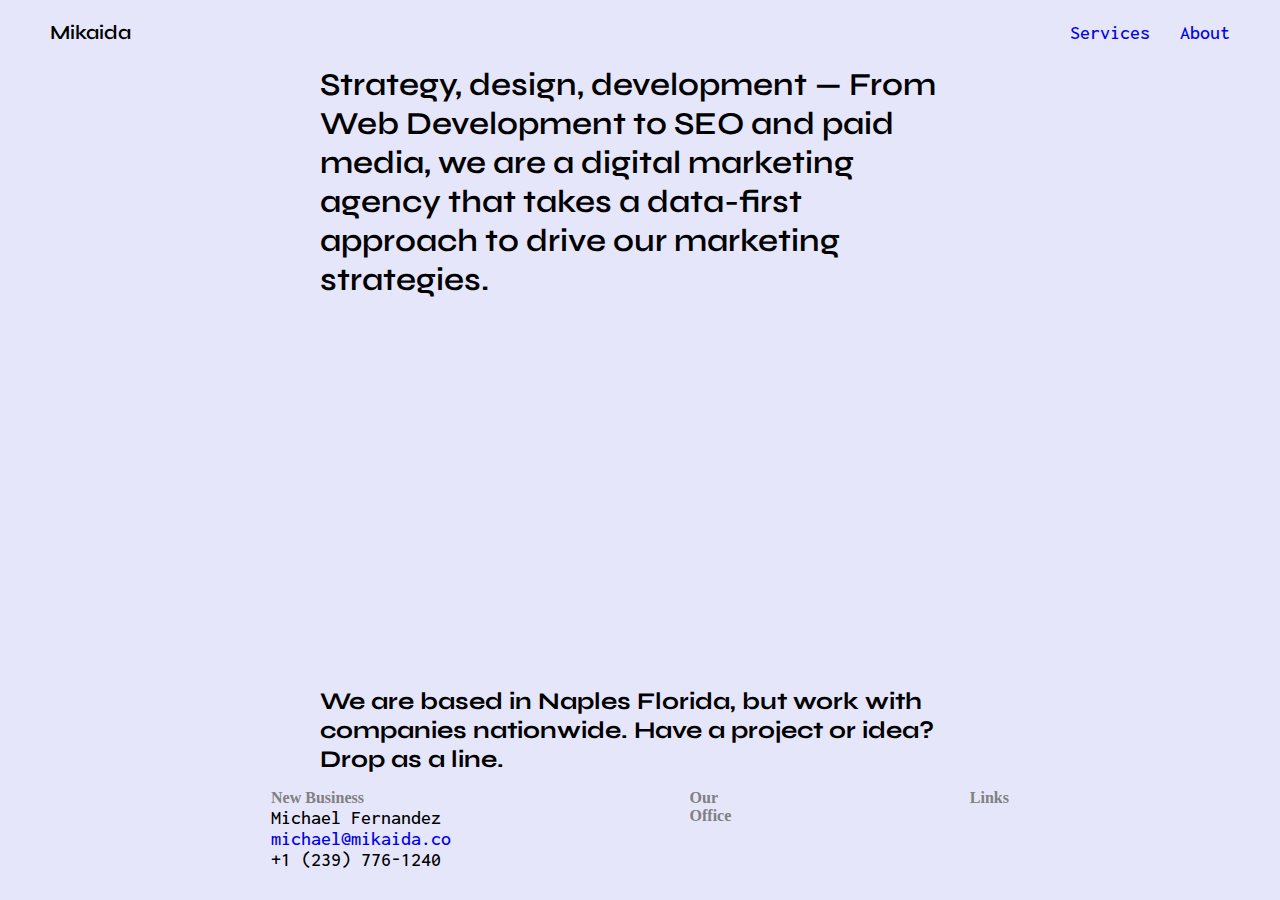
<file: index.html>
<!DOCTYPE html>
<html>
    <head>
        <meta charset="utf-8">
        <meta content="IE=edge,chrome=1" http-equiv="X-UA-Compatible">
        <meta name="viewport" content="width=device-width, initial-scale=1">
        <link rel="stylesheet" href="style.css">
        <title>Digital Marketing Agency Specialized in SEO & Web Development | Mikaida</title>
        <style>
            @import url('https://fonts.googleapis.com/css2?family=Syne:wght@400..800&display=swap');
            @import url('https://fonts.googleapis.com/css2?family=Inconsolata:wght@200..900&display=swap');
        </style>
    </head>
    <body>
        <header>
            <nav class="menu-desktop">
                <p class="menu-logo">Mikaida</p>
                <ul class="menu-desktop-list">
                    <li>
                        <a href="/services.html">Services</a>
                    </li>
                    <li>
                        <a href="/about.html">About</a>
                    </li>
                </ul>
            </nav>
        </header>
        <main>
            <section>
                <h1><span class="header-title">Strategy, design, development</span>
                    <span class="header-title-text">
                    — From Web Development to SEO and paid media, we are a digital marketing agency that takes a data-first approach to drive our marketing strategies.
                    </span>
                </h1>
            </section>
        </main>
        <footer class="body-footer">
            <section class="body-footer-title">
                <h2>We are based in Naples Florida, but work with companies nationwide. Have a project or idea? Drop as a line.</h2>
            </section>
            <section class="body-footer-options">
                <section class="body-footer-contact">
                    <h5>New Business</h5>
                    <p>
                        <span>Michael Fernandez</span>
                        <br>
                        <a href="mailto:michael@mikaida.co">michael@mikaida.co</a>
                        <span>+1 (239) 776-1240</span>
                    </p>
                </section>
                <section class="body-footer-office">
                    <h5>Our Office</h5>
                </section>
                <section class="body-footer-socials">
                    <h5>Links</h5>
                </section>
            </section>
        </footer>
    </body>
</html>
</file>
<file: style.css>
* {
    background-color: #e6e6fa;
    box-sizing: border-box;
    margin: 0;
    padding: 0;
    /*border: 1px solid red;*/
}

a:link {
    text-decoration: none;
}

a:hover {
    color: darkgray;
}

.menu-desktop {
    display: flex;
    align-items: center;
    justify-content: space-between;
    padding: 20px 50px 20px 50px;
}

.menu-desktop-list {
    display: flex;
    list-style: none;
}

.menu-desktop-list, p, li {
    font-size: 20px;
}

.menu-desktop-list {
    gap: 30px;
}

.menu-logo, .header-title, .header-title-text, .body-footer-title {
    color: #000000;
    font-family: "Syne", sans-serif;
    font-optical-sizing: auto;
    font-weight: 600;
    font-style: normal;
}

p, li {
    color: #000000;
    font-family: "Inconsolata", monospace;
    font-optical-sizing: auto;
    font-weight: 500;
    font-style: normal;
    font-variation-settings:
      "wdth" 100;
}

section {
    margin-left: 25%;
    margin-right: 25%;
    margin-bottom: 15px;
    font-size: 1rem;
}

h5 {
    font-size: 1rem;
}

.body-footer {
    display: flex;
    flex-wrap: wrap;
    justify-content: center;
    position: fixed;
    left: 0;
    bottom: 0;
}

.body-footer-options {
    display: flex;
    justify-content: center;
    gap: 1px;
    color: gray;
}

.body-footer-contact {
    flex-direction: column;
}
</file>
